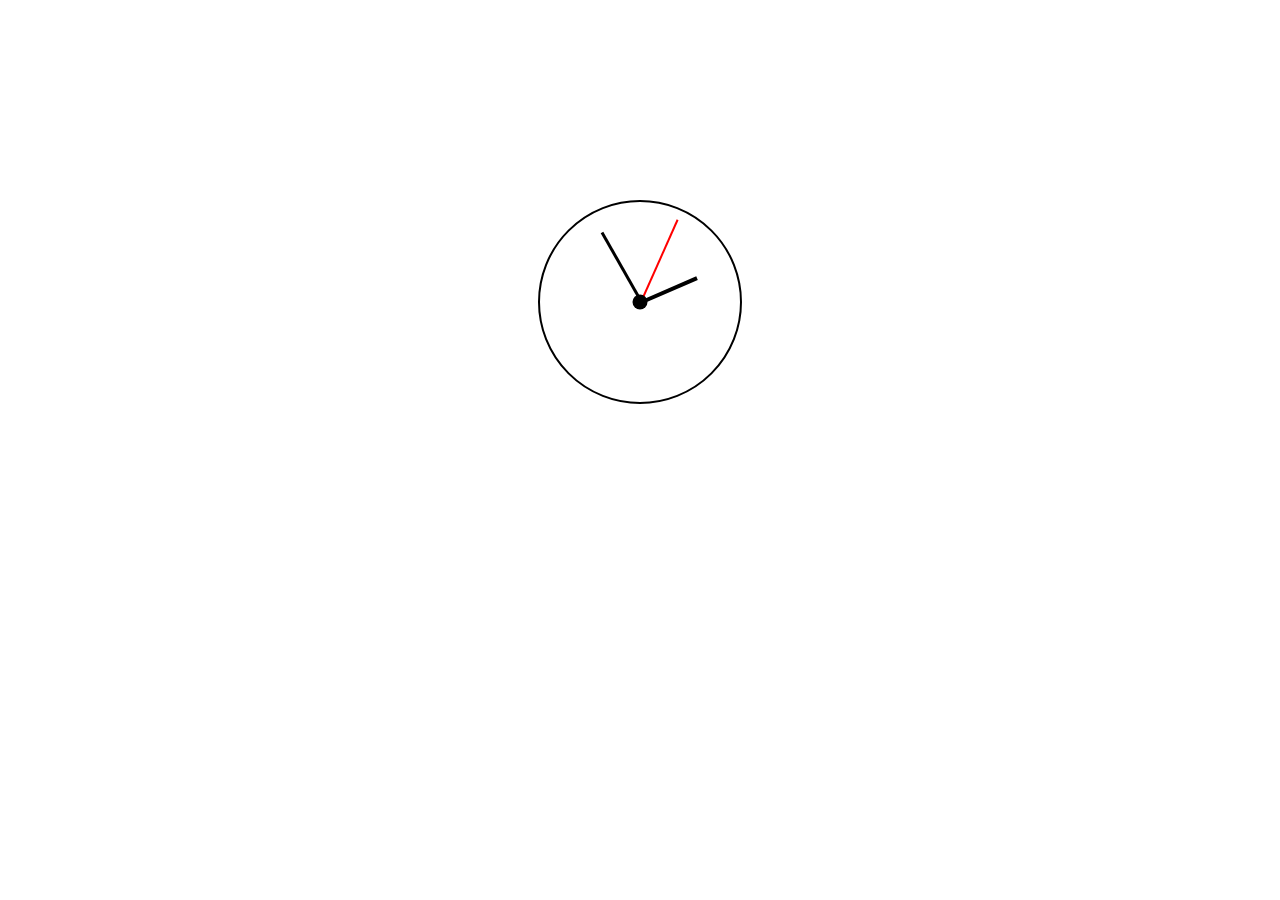
<file: index.html>
<!DOCTYPE html>
<html lang="en">
<head>
    <meta charset="UTF-8">
    <meta name="viewport" content="width=device-width, initial-scale=1.0">
    <title>Document</title>
    <link rel="stylesheet" href="assets/css/style.css">
</head>
<body>
   <div class="clock">
        <div class="hand hour" id="hour"></div>
        <div class="hand minute" id="minute"></div>
        <div class="hand second" id="second"></div>
        <div class="center-point"></div>
    </div>
    <script src="assets/js/script.js"></script>
</body>
</html>
</file>
<file: assets/css/style.css>
.clock{
    position: relative;
    border: 2px solid black;
    border-radius: 50%;
    width: 200px;
    height: 200px;
    margin: 200px auto;
}

.center-point{
    position: absolute;
    width: 15px;
    height: 15px;
    background: black;
    border-radius: 50%;
    left: 50%;
    bottom: 50%;
    transform: translate(-50%,50%);
}

.hand{
    position: absolute;
    bottom: 50%;
    transform-origin: bottom;
    transform: translateX(50%);
}

.hour{
    width: 4px;
    left: 50%;
    height: 60px;
    background: black;
    transform: translate(-50%,0%);
}

.minute{
    width: 3px;
    height: 80px;
    background: black;
    left: 50%;
    transform: translate(-50%,0%);
}

.second{
    width: 2px;
    height: 90px;
    background: red;
    left: 50%;
    transform: translate(-50%,0%);
}
</file>
